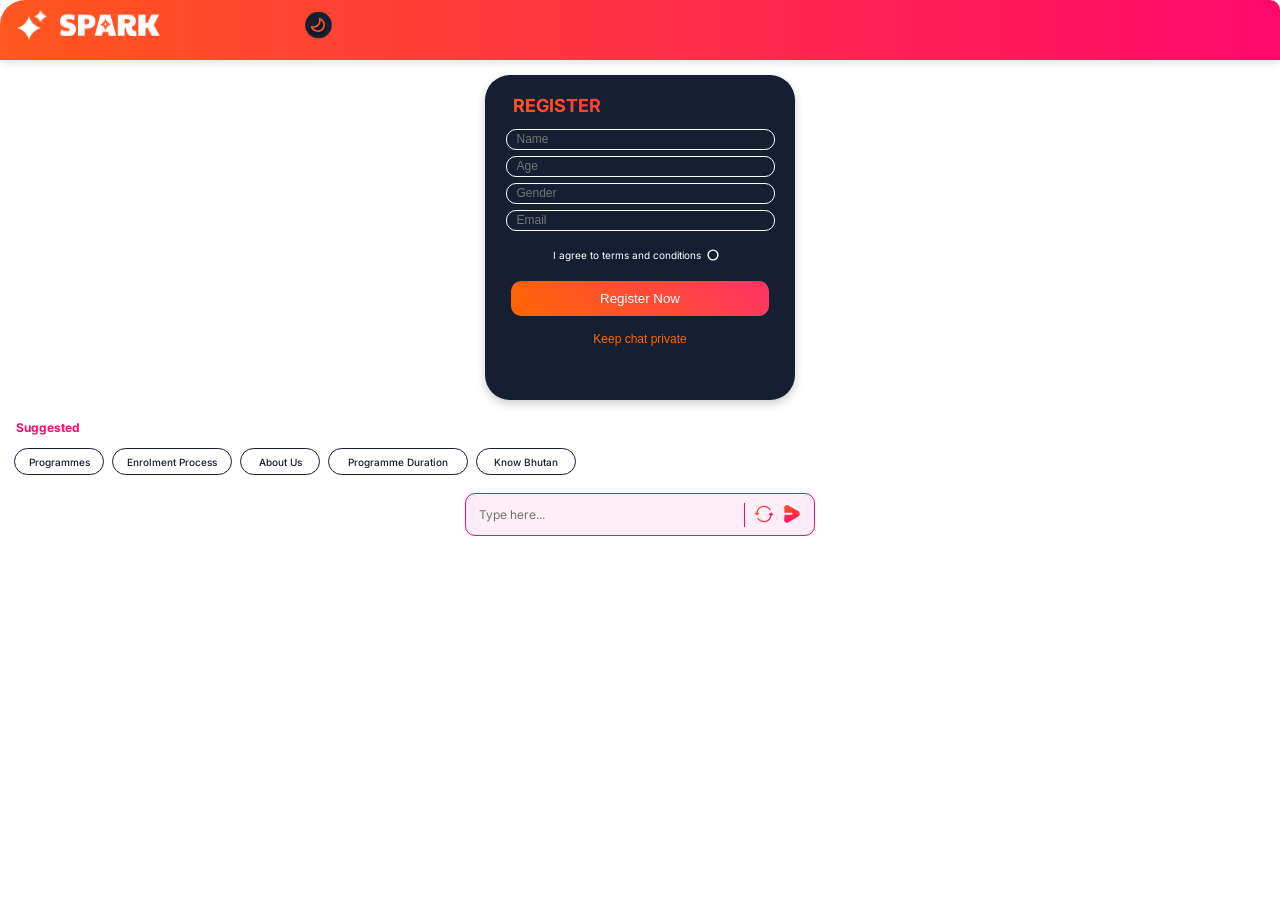
<file: index.html>
<!DOCTYPE html>
<html lang="en">
<head>
    <meta charset="UTF-8">
    <meta name="viewport" content="width=device-width, initial-scale=1.0">
    <link rel="stylesheet" href="css/landing.css">
    <title>landing</title>
</head>
<body>
    <div class="background-box"></div>
    <div class="header"></div>
    <img class="logo" src="img/Sparklogo.svg" alt="Logo" />
    <img class="icon" src="img/star.svg" alt="Icon" />
    <img class="nightmode" src="img/darkzone.svg" alt="nightmode">

    <div class="form-container">
        <h2>REGISTER</h2>
        <form class="register-form">
            <input type="text" name="name" placeholder="Name" required>
            <input type="number" name="age" placeholder="Age" required min="16" step="1">
            <input type="text" name="gender" placeholder="Gender" required>
            <input type="email" name="email" placeholder="Email" required>
            <label class="terms">
                I agree to terms and conditions
                <input type="checkbox" name="terms" required>
            </label>
            
            <button type="submit" class="register-btn">Register Now</button>
        </form>
        <button id="privateChatBtn" class="private-chat-btn">Keep chat private</button>
    </div>

    <div class="suggestion-container">
        <div class="suggestion">Suggested</div>
        <div class="suggestion-btn-container">
          <div class="suggestion-btn">
              <div class="btn-background">
                  <div class="btn-border">
                      <div class="btn-text">Programmes</div>
                  </div>
              </div>
          </div>
          <div class="suggestion-btn">
              <div class="btn-background">
                  <div class="btn-border">
                      <div class="btn-text">Enrolment Process</div>
                  </div>
              </div>
          </div>
          <div class="suggestion-btn">
              <div class="btn-background">
                  <div class="btn-border">
                      <div class="btn-text">About Us</div>
                  </div>
              </div>
          </div>
          <div class="suggestion-btn">
              <div class="btn-background">
                  <div class="btn-border">
                      <div class="btn-text">Programme Duration</div>
                  </div>
              </div>
          </div>
          <div class="suggestion-btn">
              <div class="btn-background">
                  <div class="btn-border">
                      <div class="btn-text">Know Bhutan</div>
                  </div>
              </div>
          </div>
        </div>
      </div>
 
    
      <div class="input-container">
        <div class="input-box">
            <textarea id="dynamicInput" class="input-field" placeholder="Type here..." rows="1"></textarea>
            <div class="line-divider"></div>
            <div class="send-btn">
                <img class="send-icon" src="img/refresh.svg" alt="Send Icon" />
            </div>
            <div class="icon-btn">
                <img class="attachment-icon" src="img/sent.svg" alt="Attachment Icon" />
            </div>
        </div>
    </div>
        
    <script src="js/inputbox.js"></script>
    <script src="js/darkMode.js"></script> 
</body>
</html>
</file>
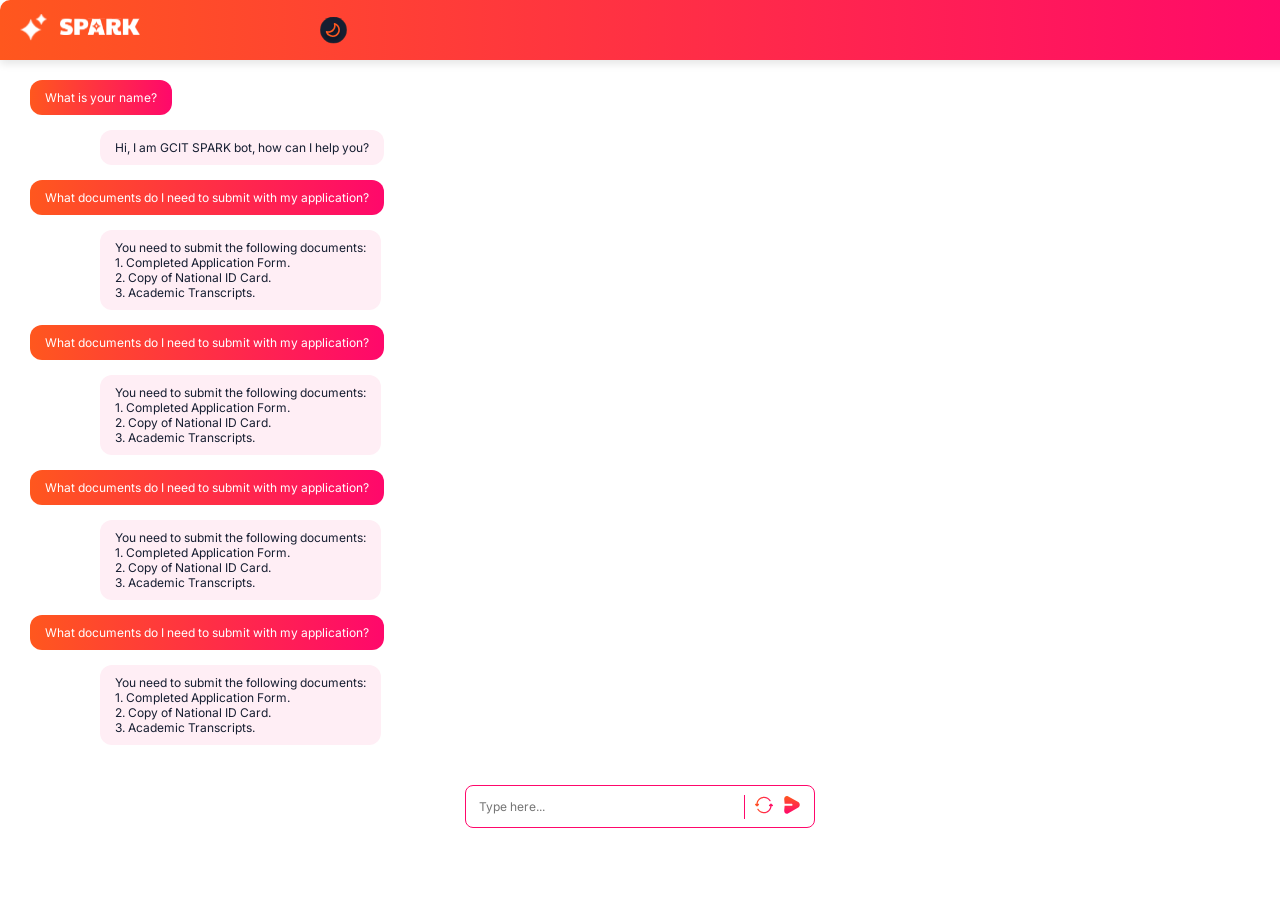
<file: chat.html>
<!DOCTYPE html>
<html lang="en">
<head>
    <meta charset="UTF-8">
    <meta name="viewport" content="width=device-width, initial-scale=1.0">
    <link rel="stylesheet" href="css/chat.css">
    <title>chatbot</title>
</head>
<body>
    <div class="background-box"></div>
    <div class="header"></div>
    <img class="logo" src="img/Sparklogo.svg" alt="Logo" />
    <img class="icon" src="img/star.svg" alt="Icon" />
    <img class="nightmode" src="img/darkzone.svg" alt="nightmode">


    <div class="chat-container">
        <!-- User Message 1 (aligned left) -->
        <div class="user-message">
            <div class="message-box user">
                What is your name?
            </div>
        </div>

        <!-- Chatbot Message 1 (aligned right) -->
        <div class="chatbot-message">
            <div class="message-box chatbot">
                Hi, I am GCIT SPARK bot, how can I help you?
            </div>
        </div>

        <!-- User Message 2 (aligned left) -->
        <div class="user-message">
            <div class="message-box user">
                What documents do I need to submit with my application?
            </div>
        </div>

        <!-- Chatbot Message 2 (aligned right) -->
        <div class="chatbot-message">
            <div class="message-box chatbot">
                You need to submit the following documents: 
                <br>1. Completed Application Form. 
                <br>2. Copy of National ID Card. 
                <br>3. Academic Transcripts.
            </div>
        </div>
        <!-- User Message 2 (aligned left) -->
        <div class="user-message">
            <div class="message-box user">
                What documents do I need to submit with my application?
            </div>
        </div>

        <!-- Chatbot Message 2 (aligned right) -->
        <div class="chatbot-message">
            <div class="message-box chatbot">
                You need to submit the following documents: 
                <br>1. Completed Application Form. 
                <br>2. Copy of National ID Card. 
                <br>3. Academic Transcripts.
            </div>
        </div>
        <!-- User Message 2 (aligned left) -->
        <div class="user-message">
            <div class="message-box user">
                What documents do I need to submit with my application?
            </div>
        </div>

        <!-- Chatbot Message 2 (aligned right) -->
        <div class="chatbot-message">
            <div class="message-box chatbot">
                You need to submit the following documents: 
                <br>1. Completed Application Form. 
                <br>2. Copy of National ID Card. 
                <br>3. Academic Transcripts.
            </div>
        </div><!-- User Message 2 (aligned left) -->
        <div class="user-message">
            <div class="message-box user">
                What documents do I need to submit with my application?
            </div>
        </div>

        <!-- Chatbot Message 2 (aligned right) -->
        <div class="chatbot-message">
            <div class="message-box chatbot">
                You need to submit the following documents: 
                <br>1. Completed Application Form. 
                <br>2. Copy of National ID Card. 
                <br>3. Academic Transcripts.
            </div>
        </div>
    </div>
 
      <!-- Replacing the placeholder div with a textarea -->
      <div class="input-container">
        <div class="input-box">
            <textarea id="dynamicInput" class="input-field" placeholder="Type here..." rows="1"></textarea>
            <div class="line-divider"></div>
            <div class="send-btn">
                <img class="send-icon" src="img/refresh.svg" alt="Send Icon" />
            </div>
            <div class="icon-btn">
                <img class="attachment-icon" src="img/sent.svg" alt="Attachment Icon" />
            </div>
        </div>
    </div>
        
    
    <script src="js/inputbox.js"></script>
    <script src="js/darkMode.js"></script> 

</div>
</body>
</html>
</file>
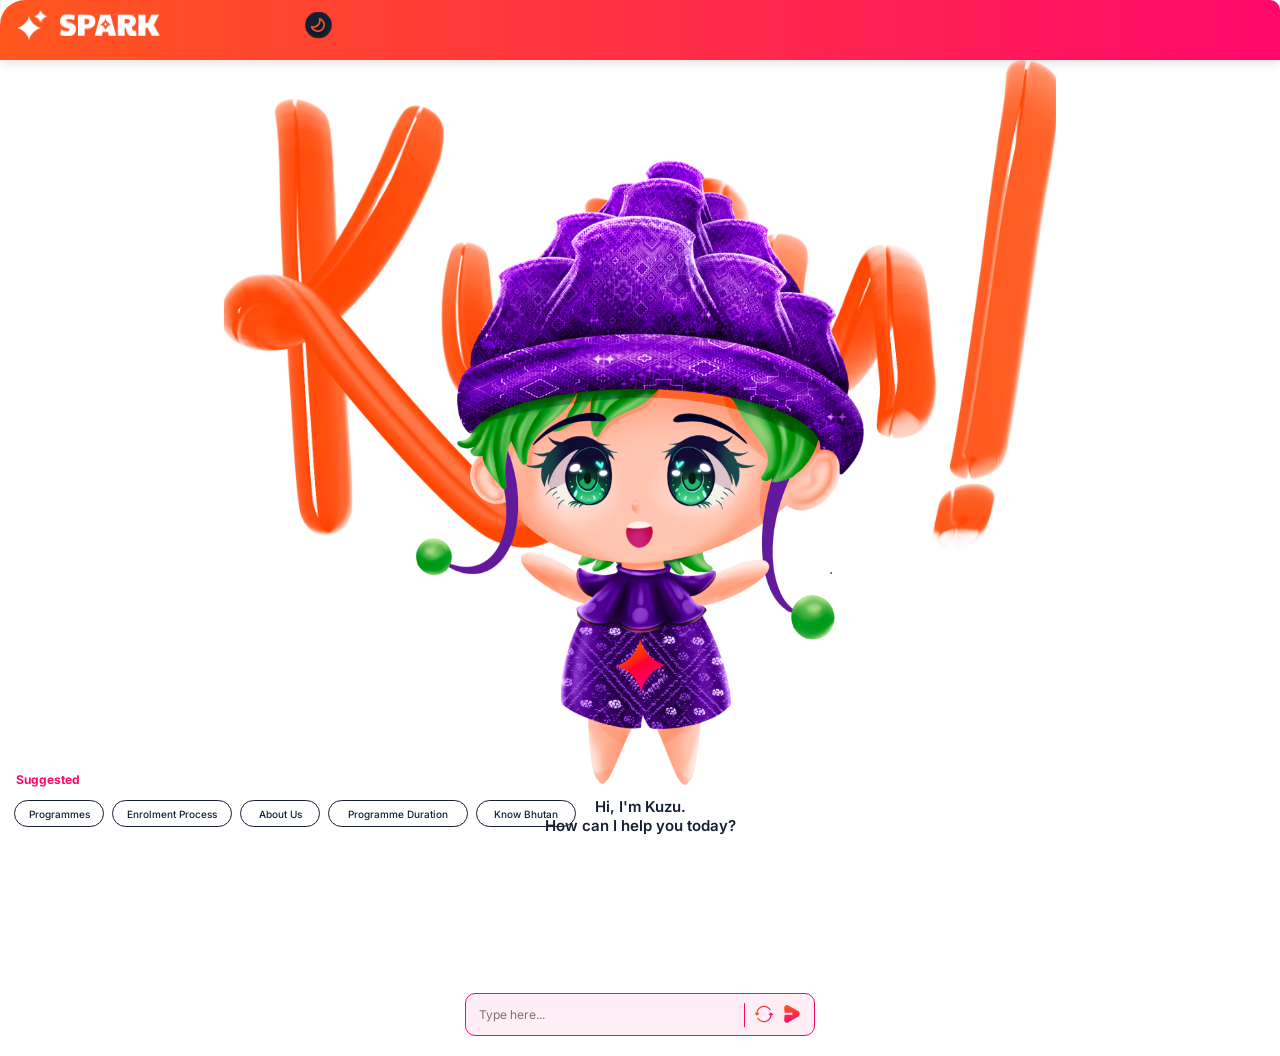
<file: hello.html>
<!DOCTYPE html>
<html lang="en">
<head>
    <meta charset="UTF-8">
    <meta name="viewport" content="width=device-width, initial-scale=1.0">
    <link rel="stylesheet" href="css/hello.css">
    <title>landing</title>
</head>
<body>
    <div class="background-box"></div>
    <div class="header"></div>
    <img class="logo" src="img/Sparklogo.svg" alt="Logo" />
    <img class="icon" src="img/star.svg" alt="Icon" />
    <img class="nightmode" src="img/darkzone.svg" alt="nightmode">

    <img class="kuzu" src="img/Kuzu.svg" alt="Large Image"/>
    <img class="emoji" src="img/emologo.svg" alt="Medium Image" />
    <div class="help-text">Hi, I'm Kuzu. <br> How can I help you today?</div>

    <div class="suggestion-container">
        <div class="suggestion">Suggested</div>
        <div class="suggestion-btn-container">
          <div class="suggestion-btn">
              <div class="btn-background">
                  <div class="btn-border">
                      <div class="btn-text">Programmes</div>
                  </div>
              </div>
          </div>
          <div class="suggestion-btn">
              <div class="btn-background">
                  <div class="btn-border">
                      <div class="btn-text">Enrolment Process</div>
                  </div>
              </div>
          </div>
          <div class="suggestion-btn">
              <div class="btn-background">
                  <div class="btn-border">
                      <div class="btn-text">About Us</div>
                  </div>
              </div>
          </div>
          <div class="suggestion-btn">
              <div class="btn-background">
                  <div class="btn-border">
                      <div class="btn-text">Programme Duration</div>
                  </div>
              </div>
          </div>
          <div class="suggestion-btn">
              <div class="btn-background">
                  <div class="btn-border">
                      <div class="btn-text">Know Bhutan</div>
                  </div>
              </div>
          </div>
        </div>
      </div>
 
    
      <div class="input-container">
        <div class="input-box">
            <textarea id="dynamicInput" class="input-field" placeholder="Type here..." rows="1"></textarea>
            <div class="line-divider"></div>
            <div class="send-btn">
                <img class="send-icon" src="img/refresh.svg" alt="Send Icon" />
            </div>
            <div class="icon-btn">
                <img class="attachment-icon" src="img/sent.svg" alt="Attachment Icon" />
            </div>
        </div>
    </div>
        
  

<script>
    document.getElementById("privateChatBtn").addEventListener("click", function() {
        window.location.href = "hello.html"; // Redirects to hello.html
    });
</script>
    <script src="js/inputbox.js"></script>
    <script src="js/darkMode.js"></script> 
</body>
</html>
</file>
<file: css/landing.css>
/* General Styles */
@import url('https://fonts.googleapis.com/css2?family=Inter:wght@400;500;600;700&display=swap');

body {
    margin: 0;
    padding: 0;
    font-family: 'Inter', sans-serif;
    font-size: 10px;
    
}
/* Custom Scrollbars for Body */
body::-webkit-scrollbar {
    width: 5px; /* Width of the scrollbar */
}

body::-webkit-scrollbar-track {
    background: white; /* Background color of the scrollbar track */
}

body::-webkit-scrollbar-thumb {
    background: #b9beba; /* Color of the scrollbar handle */
    border-radius: 4px; /* Rounded corners for the handle */
}

body::-webkit-scrollbar-thumb:hover {
    background: #b9beba; /* Color of the scrollbar handle on hover */
}


/* Style the circular checkbox */
.terms input[type="checkbox"] {
    appearance: none; /* Remove default checkbox styling */
    width: 16px;
    height: 16px;
    border: 2px solid #fff; /* White border for the checkbox */
    border-radius: 50%; /* Make it circular */
    position: relative;
    outline: none;
    cursor: pointer;
    margin-left: 10px; /* Adjusted margin for proper spacing */
    background-color: transparent; /* Initially transparent */
}

.terms input[type="checkbox"]:checked {
    background-color: #FF086B; /* Color when checked */
    border: none;
}

.terms input[type="checkbox"]::before {
    content: '';
    display: block;
    width: 8px;
    height: 8px;
    background-color: #fff;
    border-radius: 50%;
    position: absolute;
    top: 50%;
    left: 50%;
    transform: translate(-50%, -50%);
    opacity: 0; /* Initially invisible */
    transition: opacity 0.2s ease; /* Smooth transition */
}

.terms input[type="checkbox"]:checked::before {
    opacity: 1; /* Show the inner circle when checked */
}

.header {
    background: linear-gradient(90deg, #FF571E 0%, #FF086B 100%);
    border-top-left-radius: 25px;
    border-top-right-radius: 10px;
    width: 100%;
    height: 60px;
    display: flex;
    justify-content: center;
    align-items: center;
    box-shadow: 0 4px 8px rgba(0, 0, 0, 0.1);
    position: relative;
}

/* Adjust the logo size for responsive behavior */
.logo {
    width: 100px; /* Default width */
    height: auto;
    position: absolute;
    left: 60px;
    top: 25px;
    transform: translateY(-50%);
}

.icon {
    width: 30px;
    height: 30px;
    position: absolute;
    left: 17px;
    top: 25px;
    transform: translateY(-50%);
}

.nightmode {
    width: 27px;
    height: 27px;
    position: absolute;
    left: 305px;
    top: 25px;
    transform: translateY(-50%);
}

/* Dark Mode Styles */
.dark-mode {
    background-color: #101521; /* Main background color */
    color: #fff; /* Main text color */
}

.dark-mode .header {
    background: linear-gradient(90deg, #62052A 0%, #161E31 100%); /* Darker header */
}

.dark-mode .form-container {
    background-color: #161E31; /* Darker background for forms */
    color: #fff;
}

.dark-mode .suggestion-btn-container .btn-text{
    color: #FFFFFF; /* Make button text white in dark mode */

}

.dark-mode .btn-border{
    border-radius: 16px;
    border: 1px solid #B6B6B6;
}
.dark-mode .register-form input, .dark-mode .register-form select {
    background-color: #292942; /* Darker input field background */
    color: #fff; /* White text in input fields */
}

.dark-mode .register-btn {
    background: linear-gradient(45deg, #ff6600, #ff086b); /* Same gradient but with slight transparency */
}

.dark-mode .input-container, .input-box{
    background-color: #101521; /* Darker input background */
    color: #fff; /* White text */
    
}
.dark-mode .input-box{
    background-color: #101521; /* Darker input background */
    color: #fff; /* White text */
    
}
.dark-mode .input-field {
    background-color: #101521;
    color: #fff; /* white text in dark mode */
}

input[type="checkbox"] {
    transform: scale(0.7); /* Adjust the scale value to make it smaller */
    right: 6px;
    
}



/* Container to wrap both Suggested text and buttons */
.suggestion-container {
    bottom: 0;
    left: 0;
    width: 95%;
    display: flex;
    flex-direction: column;
    padding: 5px 0;
}

/* Suggestion Section */
.suggestion {
    color: #FF086B;
    font-size: 12px;
    font-weight: 700;
    margin-bottom: 10px;
    position: relative;
    left: 16px;
}

/* Suggestion Buttons */
.suggestion-btn {
    height: 25px;
    color: #161E31;
    cursor: pointer;
    margin: 4px;
    display: flex;
    justify-content: center;
    align-items: center;
    
}

/* Container for buttons */
.suggestion-btn-container {
    display: flex;
    flex-wrap: wrap;
    justify-content: flex-start;
    padding-left: 10px;
    font-family: 'Inter', sans-serif;
    height: -20px;
   
}

/* Specific Button Styles with Auto Width */
.suggestion-btn:nth-child(1) { /* Programmes */
    width: auto; /* Let width adjust based on content */
    min-width: 90px; /* Set a minimum width */
}

.suggestion-btn:nth-child(2) { /* Enrolment Process */
    width: auto;
    min-width: 120px;
}

.suggestion-btn:nth-child(3) { /* About Us */
    width: auto;
    min-width: 80px;
}

.suggestion-btn:nth-child(4) { /* Programme Duration */
    width: auto;
    min-width: 140px;
}

.suggestion-btn:nth-child(5) { /* Know Bhutan */
    width: auto;
    min-width: 100px;
}

.btn-background {
    width: 100%;
    height: 100%;
    display: flex;
    align-items: center;
    justify-content: center;
    position: relative;
    border-radius: 16px;
}

.btn-border {
    border: 1px solid #161E31;
    width: 100%;
    height: 100%;
    border-radius: 16px;
    display: flex;
    align-items: center;
    justify-content: center;
}

.btn-text {
    color: #161E31;
    font-size: 10px;
    font-weight: 500;
    text-align: center;
}

/* Input Container */
.input-container {
    width: 95%;
    max-width: 350px;
    margin: 20px auto;
    display: flex;
    justify-content: center;
}

.input-box {
    position: relative;
    width: 100%;
    
    display: flex;
    align-items: center;
    padding: 3px;
    border: 1.3px solid #FF086B;
    border-radius: 10px;
    margin-top: -10px;
    background-color:  #FFEEF5;
    
}

.input-field {
    width: 100%;
    padding: 10px;
    box-sizing: border-box;
    border: none;
    outline: none;
    resize: none;
    font-size: 12px;
    max-height: 80px;
    overflow-y: auto;
    pointer-events: none;
    font-family: 'Inter', sans-serif;
    background-color: #FFEEF5;
   
    
}

/* Custom Scrollbars */
.input-field::-webkit-scrollbar {
    width: 5px; /* Adjust width of the scrollbar */
}

.input-field::-webkit-scrollbar-track {
    background: #ffffff; /* Background color of the scrollbar track */
}

.input-field::-webkit-scrollbar-thumb {
    background: #b9beba; /* Color of the scrollbar handle */
    border-radius: 4px; /* Rounded corners for the handle */
}

.input-field::-webkit-scrollbar-thumb:hover {
    background: #b9beba; /* Color of the scrollbar handle on hover */
}

.line-divider {
    height: 24px;
    width: 1px;
    background-color: #FF086B;
    margin: 0 10px;
}

.send-btn, .icon-btn {
    cursor: pointer;
    margin-right: 10px;
}

.send-btn img, .icon-btn img {
    height: 18px;
    width: 18px;
}

/* Form Container */
.form-container {
    width: 300px; /* Increased width */
    max-width: 90%; /* Set max-width for responsiveness */
    margin: 15px auto; /* Increased margin-top to move the container lower */
    padding: 5px; /* Increased padding for height */
    min-height: 315px; /* Set a minimum height */
    background-color: #161E31;
    color: #fff;
    border-radius: 25px;
    box-shadow: 0 4px 10px rgba(0, 0, 0, 0.2);
    text-align: center;
}

h2 {
    background: linear-gradient(90deg, #FF571E 0%, #FF086B 100%);
    -webkit-background-clip: text;
    -webkit-text-fill-color: transparent;
    font-size: 18px;
    margin-bottom: 10px;
    text-align: left;
    margin-left: 23px;
}

/* Input Fields in the Form */
.register-form {
   display: flex;
   flex-direction: column;
   align-items: center;
}

.register-form input {
   width: 85%;
   height: 17px;
   margin: 3px 0; /* Reduced the margin between input fields */
   border-radius: 10px;
   border: 1px solid white;
   background-color: #161E31;
   color: white;
   font-size: 12px; /* Set consistent font size */
   padding-left: 10px;
}

/* Submit Button */
.register-btn {
   background: linear-gradient(45deg, #ff6600, #ff3366);
   color: #fff;
   border: none;
   padding: 10px;
   border-radius: 10px;
   margin-top: 5px;
   cursor: pointer;
   width: 86%;

}

.register-btn:hover {
   opacity: 0.9;
}

/* Terms & Conditions Checkbox */
.terms {
   display: flex;
   align-items: center;
   white-space: nowrap;
   font-size: 10px; /* Set consistent font size */
   padding: 10px;
}

.terms input {
   margin-left: 10px;
}

/* Private Chat Button */
.private-chat-btn {
   background-color: transparent;
   border: none;
   color: #ff6600;
   margin-top: 15px;
   cursor: pointer;
   font-size: 12px; /* Set consistent font size */
}

/* Responsive Styles */

@media (max-width: 768px) {
   .form-container {
       max-width: 270px;
       padding: 12px;
   }

   .header {
       height: 50px;
   }

   .register-form input, .register-form select {
       padding: 7px;
   }

   .register-btn {
       padding: 9px;
       font-size: 11px;
   }
}

@media (max-width: 480px) {
   .form-container {
       max-width: 330px;
       padding: 10px;
   }

   .header {
       height: 50px;
   }

   .register-form input, .register-form select {
       padding: 6px;
   }

   .register-btn {
       padding: 8px;
       font-size: 11px;
   }
}

/* Responsive Styles for 320x545 */
@media (max-width: 320px) {
    .form-container {
        max-width: 243px;
        padding: 8px;
    }

    .header {
        height: 43px;
    }

    .logo {
        width: 70px;
    }

    .nightmode {
        margin-left: -3rem;
        top: 21px;
    }

    .register-form input, .register-form select {
        padding: 5px;
    }

    .register-btn {
        padding: 7px;
        font-size: 10px;
    }

    .input-box {
        width: 100%;
    }

    .suggestion-container {
        margin-top: -12px;
    }
 }
</file>
<file: css/chat.css>
/* General Styles */
@import url('https://fonts.googleapis.com/css2?family=Inter:wght@400;500;600;700&display=swap');

* {
    margin: 0;
    padding: 0;
    box-sizing: border-box;
    font-family: 'Inter', sans-serif;
    
}

body::-webkit-scrollbar {
    width: 5px; /* Width of the scrollbar */
}

body::-webkit-scrollbar-track {
    background: white; /* Background color of the scrollbar track */
}

body::-webkit-scrollbar-thumb {
    background: #b9beba; /* Color of the scrollbar handle */
    border-radius: 4px; /* Rounded corners for the handle */
}

body::-webkit-scrollbar-thumb:hover {
    background: #b9beba; /* Color of the scrollbar handle on hover */
}

body {
    display: flex;
    flex-direction: column;
    font-family: 'Inter', sans-serif;
    font-size: 12px; /* Set default font size to 12px */
    width: 100%;
}

/* Header */
.header {
    background: linear-gradient(90deg, #FF571E 0%, #FF086B 100%);
    border-top-left-radius: 10px;
    border-top-right-radius: 10px;
    height: 60px;
    display: flex;
    justify-content: center;
    align-items: center;
    box-shadow: 0 4px 8px rgba(0, 0, 0, 0.1);
    position: relative;
    flex-shrink: 0;
    width: 102%;
}

/* Adjust the logo size for responsive behavior */
.logo {
    width: 80px; /* Default width */
    height: auto;
    position: absolute;
    left: 60px;
    top: 27px;
    transform: translateY(-50%);
}

.icon {
    width: 27px;
    height: 27px;
    position: absolute;
    left: 20px;
    top: 27px;
    transform: translateY(-50%);
}

.nightmode {
    width: 27px;
    height: 27px;
    position: absolute;
    left: 320px;
    top: 30px;
    transform: translateY(-50%);
}
/* Movable Elements */
.movable {
    position: absolute;
    cursor: move; /* Indicates it's movable */
}

.chat-container {
    display: flex;
    flex-direction: column;
    gap: 15px;
    padding: 10px;
    margin: 10px 20px;
    box-sizing: border-box;
    max-width: 100%;
    width: 96%;
}

.chatbot-message {
    display: flex;
    align-items: flex-start;
    justify-content: flex-start; /* Changed from flex-end to flex-start */
    width: 80%;
    margin-left: 70px; /* Added margin to shift it slightly to the left */
}

.user-message {
    display: flex;
    align-items: flex-end;
    justify-content: flex-start;
    width: 80%;
}

.message-box {
    padding: 10px 15px;
    border-radius: 12px;
    font-size: 12px; /* Set font size to 12px */
    max-width: var(--chatbot-message-max-width); /* Use the variable here */
    word-wrap: break-word;
}

.chatbot-message .message-box {
    background-color: #FFEEF5;
    color: #161E31;
}

.user-message .message-box {
    background: linear-gradient(90deg, #FF571E 0%, #FF086B 100%);
    color: white;
}


/* Input Container */
.input-container {
    width: 95%;
    max-width: 350px;
    margin: 20px auto;
    display: flex;
    justify-content: center;
}

.input-box {
    position: relative;
    width: 100%;
    display: flex;
    align-items: center;
    padding: 3px;
    border: 1px solid #FF086B;
    border-radius: 8px;
    
}

.input-field {
    width: 100%;
    padding: 10px;
    box-sizing: border-box;
    border: none;
    outline: none;
    resize: none;
    font-size: 12px;
    max-height: 80px;
    overflow-y: auto;
    font-family: 'Inter', sans-serif;
}

/* Custom Scrollbars */
.input-field::-webkit-scrollbar {
    width: 5px; /* Adjust width of the scrollbar */
}

.input-field::-webkit-scrollbar-track {
    background: #ffffff; /* Background color of the scrollbar track */
}

.input-field::-webkit-scrollbar-thumb {
    background: #b9beba; /* Color of the scrollbar handle */
    border-radius: 4px; /* Rounded corners for the handle */
}

.input-field::-webkit-scrollbar-thumb:hover {
    background: #b9beba; /* Color of the scrollbar handle on hover */
}

.line-divider {
    height: 24px;
    width: 1px;
    background-color: #FF086B;
    margin: 0 10px;
}

.send-btn, .icon-btn {
    cursor: pointer;
    margin-right: 10px;
}

.send-btn img, .icon-btn img {
    height: 18px;
    width: 18px;
}

/* Responsive Styles */
@media (max-width: 1024) {
    .header {
        width: 100%;
    }

    .chat-container {
        width: 90%;
    }
}
@media (max-width: 768px) {
    .nightmode {
        margin-left: -13px;
        top: 25px;
    }

    .header {
        height: 50px;
        width: 100%;
    }

    .chat-container {
        margin-left: auto;
    }
}

@media (max-width: 375px) {
    .nightmode {
        margin-left: -8px;
    }
}

@media (max-width: 320px) {
    .chat-container {
        width: 94%;
        margin-left: 0rem;
    }

    .header {
        width: 100%;
        height: 43px;
    }

    .nightmode {
        margin-left: -4rem;
        top: 23px;
    }
}
</file>
<file: css/hello.css>
/* General Styles */
@import url('https://fonts.googleapis.com/css2?family=Inter:wght@400;500;600;700&display=swap');

body {
    margin: 0;
    padding: 0;
    font-family: 'Inter', sans-serif;
    font-size: 10px;
    
}
/* Custom Scrollbars for Body */
body::-webkit-scrollbar {
    width: 5px; /* Width of the scrollbar */
}

body::-webkit-scrollbar-track {
    background: white; /* Background color of the scrollbar track */
}

body::-webkit-scrollbar-thumb {
    background: #b9beba; /* Color of the scrollbar handle */
    border-radius: 4px; /* Rounded corners for the handle */
}

body::-webkit-scrollbar-thumb:hover {
    background: #b9beba; /* Color of the scrollbar handle on hover */
}


/* Style the circular checkbox */
.terms input[type="checkbox"] {
    appearance: none; /* Remove default checkbox styling */
    width: 16px;
    height: 16px;
    border: 2px solid #fff; /* White border for the checkbox */
    border-radius: 50%; /* Make it circular */
    position: relative;
    outline: none;
    cursor: pointer;
    margin-left: 10px; /* Adjusted margin for proper spacing */
    background-color: transparent; /* Initially transparent */
}

.terms input[type="checkbox"]:checked {
    background-color: #FF086B; /* Color when checked */
    border: none;
}

.terms input[type="checkbox"]::before {
    content: '';
    display: block;
    width: 8px;
    height: 8px;
    background-color: #fff;
    border-radius: 50%;
    position: absolute;
    top: 50%;
    left: 50%;
    transform: translate(-50%, -50%);
    opacity: 0; /* Initially invisible */
    transition: opacity 0.2s ease; /* Smooth transition */
}

.terms input[type="checkbox"]:checked::before {
    opacity: 1; /* Show the inner circle when checked */
}

.header {
    background: linear-gradient(90deg, #FF571E 0%, #FF086B 100%);
    border-top-left-radius: 25px;
    border-top-right-radius: 10px;
    width: 100%;
    height: 60px;
    display: flex;
    justify-content: center;
    align-items: center;
    box-shadow: 0 4px 8px rgba(0, 0, 0, 0.1);
    position: relative;
}

/* Adjust the logo size for responsive behavior */
.logo {
    width: 100px; /* Default width */
    height: auto;
    position: absolute;
    left: 60px;
    top: 25px;
    transform: translateY(-50%);
}

.icon {
    width: 30px;
    height: 30px;
    position: absolute;
    left: 17px;
    top: 25px;
    transform: translateY(-50%);
}

.nightmode {
    width: 27px;
    height: 27px;
    position: absolute;
    left: 305px;
    top: 25px;
    transform: translateY(-50%);
}

/* Dark Mode Styles */
.dark-mode {
    background-color: #101521; /* Main background color */
    color: #fff; /* Main text color */
}

.dark-mode .header {
    background: linear-gradient(90deg, #62052A 0%, #161E31 100%); /* Darker header */
}

.dark-mode .help-text {
    color: #fff;
}

.dark-mode .suggestion-btn-container .btn-text{
    color: #FFFFFF; /* Make button text white in dark mode */

}

.dark-mode .btn-border{
    border-radius: 16px;
    border: 1px solid #B6B6B6;
}

.dark-mode .input-container {
    background-color: #101521; /* Darker input background */
    color: #fff; /* White text */
}
.dark-mode .input-box{
    background-color: #101521; /* Darker input background */
    color: #fff; /* White text */
    
}
.dark-mode .input-field {
    background-color: #101521;
    color: #fff; /* white text in dak mode */
}

input[type="checkbox"] {
    transform: scale(0.7); /* Adjust the scale value to make it smaller */
    right: 6px;
    
}

/* Container to wrap both Suggested text and buttons */
.suggestion-container {
    position: absolute;
    bottom: 60px; /* Space for the input box */
    left: 0;
    width: 95%;
    display: flex;
    flex-direction: column;
    padding: 10px 0;
}

/* Suggestion Section */
.suggestion {
    color: #FF086B;
    font-size: 12px;
    font-weight: 700;
    margin-bottom: 10px;
    position: relative;
    left: 16px;
}

/* Suggestion Buttons */
.suggestion-btn {
    height: 25px;
    color: #161E31;
    cursor: pointer;
    margin: 4px;
    display: flex;
    justify-content: center;
    align-items: center;
    
}

/* Container for buttons */
.suggestion-btn-container {
    display: flex;
    flex-wrap: wrap;
    justify-content: flex-start;
    padding-left: 10px;
    font-family: 'Inter', sans-serif;
    height: -20px;
   
}

/* Specific Button Styles with Auto Width */
.suggestion-btn:nth-child(1) { /* Programmes */
    width: auto; /* Let width adjust based on content */
    min-width: 90px; /* Set a minimum width */
}

.suggestion-btn:nth-child(2) { /* Enrolment Process */
    width: auto;
    min-width: 120px;
}

.suggestion-btn:nth-child(3) { /* About Us */
    width: auto;
    min-width: 80px;
}

.suggestion-btn:nth-child(4) { /* Programme Duration */
    width: auto;
    min-width: 140px;
}

.suggestion-btn:nth-child(5) { /* Know Bhutan */
    width: auto;
    min-width: 100px;
}

.btn-background {
    width: 100%;
    height: 100%;
    display: flex;
    align-items: center;
    justify-content: center;
    position: relative;
    border-radius: 16px;
}

.btn-border {
    border: 1px solid #161E31;
    width: 100%;
    height: 100%;
    border-radius: 16px;
    display: flex;
    align-items: center;
    justify-content: center;
}

.btn-text {
    color: #161E31;
    font-size: 10px;
    font-weight: 500;
    text-align: center;
}


/* Input Container */
.input-container {
    width: 95%;
    max-width: 350px;
    margin: 20px auto;
    display: flex;
    justify-content: center;
    
}

.input-box {
    position: relative;
    width: 100%;
    display: flex;
    align-items: center;
    padding: 3px;
    border: 1px solid #FF086B;
    border-radius: 10px;
    margin-top: 248px;
    background-color:  #FFEEF5;

    
}

.input-field {
    width: 100%;
    padding: 10px;
    box-sizing: border-box;
    border: none;
    outline: none;
    resize: none;
    font-size: 12px;
    max-height: 80px;
    overflow-y: auto;
    font-family: 'Inter', sans-serif;
    background-color:  #FFEEF5;
}

/* Custom Scrollbars */
.input-field::-webkit-scrollbar {
    width: 5px; /* Adjust width of the scrollbar */
}

.input-field::-webkit-scrollbar-track {
    background: #ffffff; /* Background color of the scrollbar track */
}

.input-field::-webkit-scrollbar-thumb {
    background: #b9beba; /* Color of the scrollbar handle */
    border-radius: 4px; /* Rounded corners for the handle */
}

.input-field::-webkit-scrollbar-thumb:hover {
    background: #b9beba; /* Color of the scrollbar handle on hover */
}

.line-divider {
    height: 24px;
    width: 1px;
    background-color: #FF086B;
    margin: 0 10px;
}

.send-btn, .icon-btn {
    cursor: pointer;
    margin-right: 10px;
}

.send-btn img, .icon-btn img {
    height: 18px;
    width: 18px;
}

.help-text {
    color: #161E31;
    font-weight: 600;
    font-size: 15px;
    text-align: center;
    width: 100%;
    top: 110px;
    left: 50%; /* Center horizontally */
    transform: translateX(-50%);
    position: relative;
}

/* Center and reduce kuzu and emoji sizes */
.kuzu {
    width: 65%;
    top: 60px;
    left: 50%;
    transform: translateX(-50%);
    position: absolute;
}

.emoji {
    width: 35%;
    top: 100px;
    left: 50%;
    transform: translateX(-50%);
    position: relative;
}

/* Responsive Styles */

@media (max-width: 768px) {
    .header {
        height: 50px;
    }

    .input-box {
        margin-top: 264px;
    }
 }
 
 @media (max-width: 480px) {
    .header {
        height: 50px;
    }
 
 }
 
 /* Responsive Styles for 320x545 */
 @media (max-width: 320px) {
  
     .header {
         height: 43px;
     }
 
     .logo{
         width: 70px;
     }
 
     .nightmode {
         margin-left: -3rem;
         top: 21px;
     }

     .suggestion-container {
        margin-bottom: -72px;
     }

     .input-box {
        margin-top: 272px;
     }
  }

/* @media (max-width: 425px) {
    .suggestion-container {
        margin-bottom: -96px;
    }
} */
</file>
